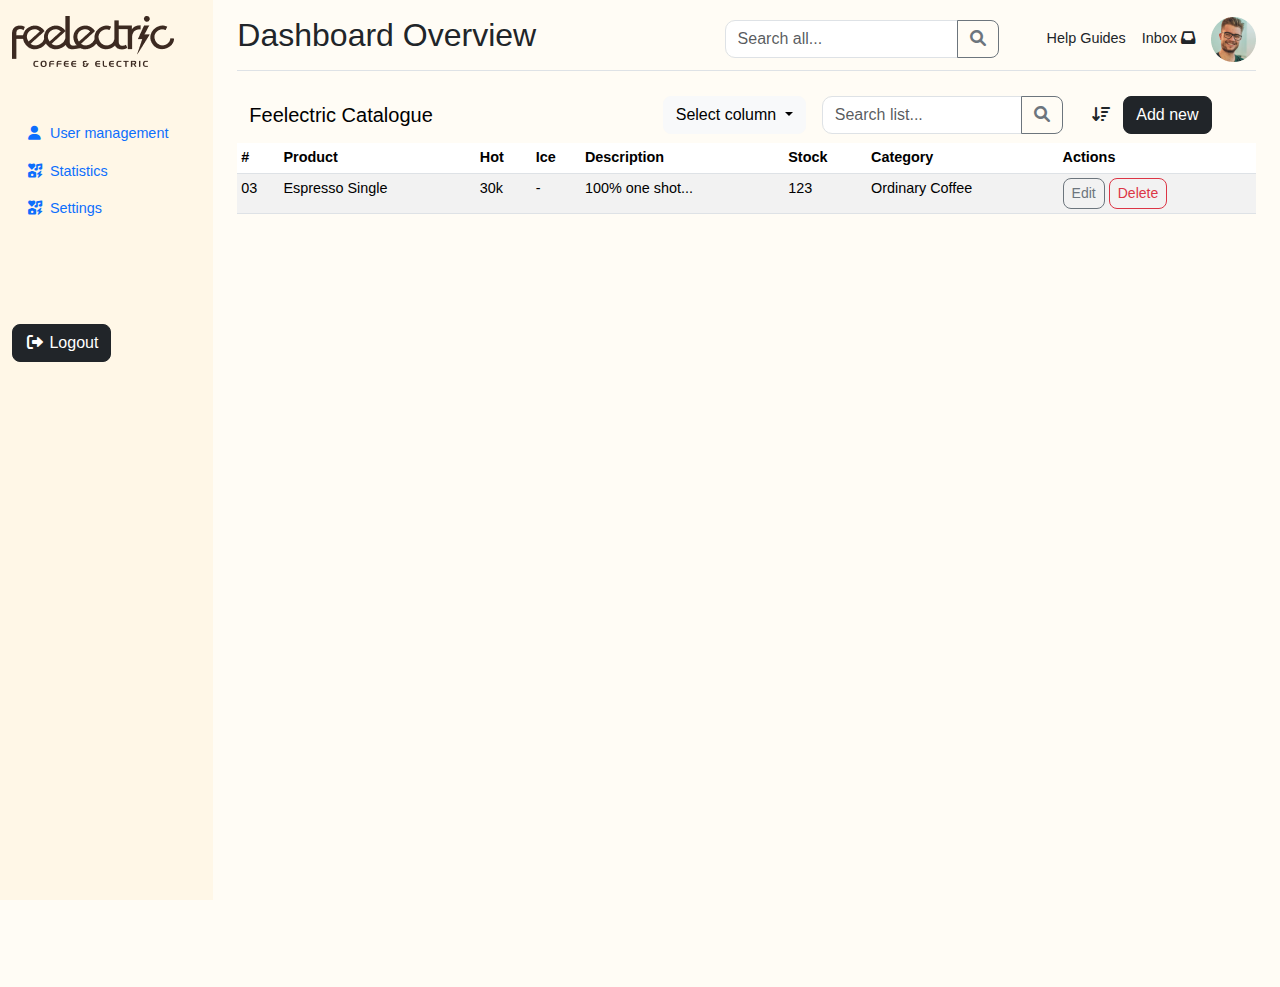
<file: index.html>
<!DOCTYPE html>
<html lang="en">
<head>
    <meta charset="UTF-8">
    <meta name="viewport" content="width=device-width, initial-scale=1.0">
    <title>Dashboard</title>
    <link href="https://cdn.jsdelivr.net/npm/bootstrap@5.3.0/dist/css/bootstrap.min.css" rel="stylesheet">
    <link href="https://cdnjs.cloudflare.com/ajax/libs/font-awesome/6.0.0-beta3/css/all.min.css" rel="stylesheet">
    <link rel="stylesheet" href="style.css">
</head>
<body>
    <div class="container-fluid">
        <div class="row">
            <!-- Sidebar -->
            <nav id="sidebarMenu" class="col-md-3 col-lg-2 d-md-block sidebar collapse">
                <div class="position-sticky pt-3">
                    <img src="img/Logo.png" alt="" class="mb-5">
                    <ul class="nav flex-column mb-5">
                        <li class="nav-item">
                            <a class="nav-link active" aria-current="page" href="#">
                                <i class="fas fa-user fa-icons"></i> User management
                            </a>
                        </li>
                        <li class="nav-item">
                            <a class="nav-link" href="#">
                                <i class="fas fa-chart-line fa-icons"></i> Statistics
                            </a>
                        </li>
                        <li class="nav-item">
                            <a class="nav-link" href="#">
                                <i class="fas fa-cog fa-icons"></i> Settings
                            </a>
                        </li>
                    </ul>
                    <button class="btn btn-dark mt-5"><i class="fas fa-sign-out-alt fa-icons"></i> Logout</button>
                </div>
            </nav>

            <!-- Main content -->
            <main class="col-md-9 ms-sm-auto col-lg-10 px-md-4">
                <div class="d-flex justify-content-between flex-wrap flex-md-nowrap align-items-center pt-3 pb-2 mb-3 border-bottom">
                    <h1 class="h2">Dashboard Overview</h1>
                    <div class="btn-toolbar mb-2 mb-md-0 align-items-center">
                        <div class="input-group me-5">
                            <input type="text" class="form-control" placeholder="Search all...">
                            <button class="btn btn-outline-secondary" type="button">
                                <i class="fas fa-search"></i>
                            </button>
                        </div>
                        <a href="#" class="nav-link me-3">Help Guides</a>
                        <a href="#" class="nav-link me-3">Inbox <i class="fa-solid fa-inbox"></i></a>
                        
                        <img src="img/profile.png" alt="">
                    </div>

                </div>

                <!-- Table -->
                <div class="table-responsive" style="height: 100%;">
                    <nav class="navbar navbar-expand">
                        <div class="container-fluid ">
                            <a class="navbar-brand" href="#">Feelectric Catalogue</a>
                            <div class="ms-auto d-flex flex-row justify-content-around align-items-center">
                                <div class="dropdown me-3">
                                    <button class="btn btn-light dropdown-toggle" type="button" id="dropdownMenuButton1" data-bs-toggle="dropdown" aria-expanded="false">
                                        Select column
                                    </button>
                                    <ul class="dropdown-menu" aria-labelledby="dropdownMenuButton1">
                                        <li><a class="dropdown-item" href="#">Option 1</a></li>
                                        <li><a class="dropdown-item" href="#">Option 2</a></li>
                                        <li><a class="dropdown-item" href="#">Option 3</a></li>
                                    </ul>
                                </div>
                                <div class="input-group me-3">
                                    <input type="text" class="form-control" placeholder="Search list...">
                                    <button class="btn btn-outline-secondary" type="button"><i class="fas fa-search"></i></button>
                                </div>
                                <button class="btn"><i class="fa-solid fa-arrow-down-wide-short"></i></button>
                                <a href="addMenu.html" style="width: 50%;"><button class="btn btn-dark" type="button" >Add new</button></a>
                            </div>
                        </div>
                    </nav>
                    <table class="table table-striped table-sm">
                        <thead>
                            <tr>
                                <th>#</th>
                                <th>Product</th>
                                <th>Hot</th>
                                <th>Ice</th>
                                <th>Description</th>
                                <th>Stock</th>
                                <th>Category</th>
                                <th>Actions</th>
                            </tr>
                        </thead>
                        <tbody>
                            <!-- Repeat rows as needed -->
                            <tr>
                                <td>03</td>
                                <td>Espresso Single</td>
                                <td>30k</td>
                                <td>-</td>
                                <td>100% one shot...</td>
                                <td>123</td>
                                <td>Ordinary Coffee</td>
                                <td>
                                    <button class="btn btn-outline-secondary btn-sm">Edit</button>
                                    <button class="btn btn-outline-danger btn-sm">Delete</button>
                                </td>
                            </tr>
                            <!-- More rows here -->
                        </tbody>
                    </table>
                </div>
            </main>
        </div>
    </div>

    <script src="https://cdn.jsdelivr.net/npm/bootstrap@5.3.0/dist/js/bootstrap.bundle.min.js"></script>
</body>
</html>
</file>
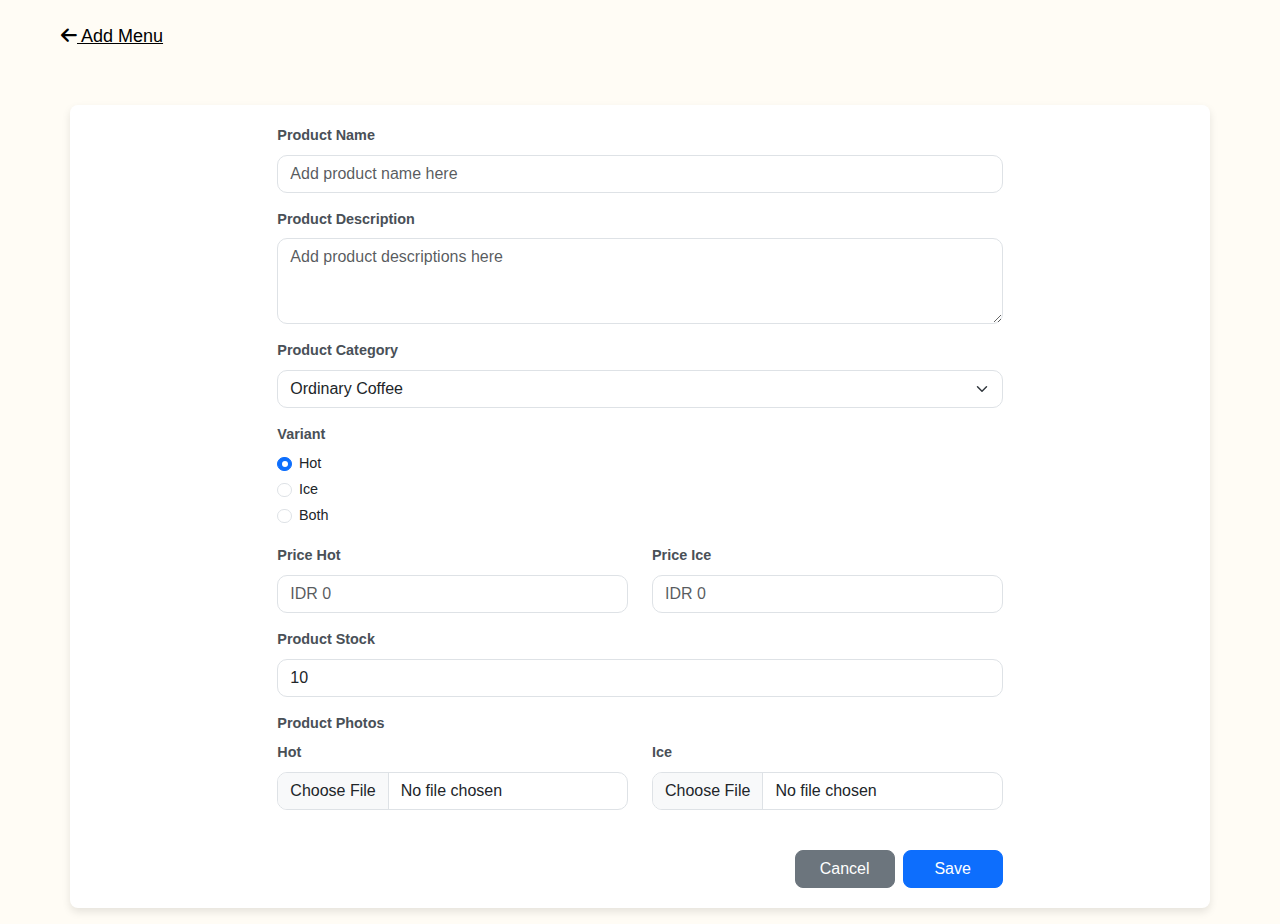
<file: addMenu.html>
<!DOCTYPE html>
<html lang="en">
<head>
    <meta charset="UTF-8">
    <meta name="viewport" content="width=device-width, initial-scale=1.0">
    <title>Add Menu</title>
    <link href="https://cdn.jsdelivr.net/npm/bootstrap@5.3.0/dist/css/bootstrap.min.css" rel="stylesheet">
    <link href="https://cdnjs.cloudflare.com/ajax/libs/font-awesome/6.0.0-beta3/css/all.min.css" rel="stylesheet">
    <link rel="stylesheet" href="style.css">
</head>
<body>
    <div class="mb-3 ps-5 pt-3">
        <a href="index.html" class="btn btn-link">
            <i class="fas fa-arrow-left"></i> Add Menu
        </a>
    </div>
    <div class="container mt-5 mb-3">
        <div class="row">
            <div class="col-lg-8 offset-lg-2">
                <form>
                    <!-- Product Name -->
                    <div class="mb-3">
                        <label for="productName" class="form-label">Product Name</label>
                        <input type="text" class="form-control" id="productName" placeholder="Add product name here">
                    </div>

                    <!-- Product Description -->
                    <div class="mb-3">
                        <label for="productDescription" class="form-label">Product Description</label>
                        <textarea class="form-control" id="productDescription" rows="3" placeholder="Add product descriptions here"></textarea>
                    </div>

                    <!-- Product Category -->
                    <div class="mb-3">
                        <label for="productCategory" class="form-label">Product Category</label>
                        <select class="form-select" id="productCategory">
                            <option>Ordinary Coffee</option>
                            <option>Specialty Coffee</option>
                            <option>Tea</option>
                            <option>Snacks</option>
                        </select>
                    </div>

                    <!-- Variant -->
                    <div class="mb-3">
                        <label class="form-label">Variant</label>
                        <div class="form-check">
                            <input class="form-check-input" type="radio" name="variant" id="hot" checked>
                            <label class="form-check-label" for="hot">Hot</label>
                        </div>
                        <div class="form-check">
                            <input class="form-check-input" type="radio" name="variant" id="ice">
                            <label class="form-check-label" for="ice">Ice</label>
                        </div>
                        <div class="form-check">
                            <input class="form-check-input" type="radio" name="variant" id="both">
                            <label class="form-check-label" for="both">Both</label>
                        </div>
                    </div>

                    <!-- Price -->
                    <div class="row mb-3">
                        <div class="col">
                            <label for="priceHot" class="form-label">Price Hot</label>
                            <input type="text" class="form-control" id="priceHot" placeholder="IDR 0">
                        </div>
                        <div class="col">
                            <label for="priceIce" class="form-label">Price Ice</label>
                            <input type="text" class="form-control" id="priceIce" placeholder="IDR 0">
                        </div>
                    </div>

                    <!-- Product Stock -->
                    <div class="mb-3">
                        <label for="productStock" class="form-label">Product Stock</label>
                        <input type="number" class="form-control" id="productStock" value="10">
                    </div>

                    <!-- Product Photos -->
                    <div class="mb-4">
                        <label class="form-label">Product Photos</label>
                        <div class="row">
                            <div class="col">
                                <div class="mb-3">
                                    <label for="photoHot" class="form-label">Hot</label>
                                    <input class="form-control" type="file" id="photoHot">
                                </div>
                            </div>
                            <div class="col">
                                <div class="mb-3">
                                    <label for="photoIce" class="form-label">Ice</label>
                                    <input class="form-control" type="file" id="photoIce">
                                </div>
                            </div>
                        </div>
                    </div>

                    <!-- Buttons -->
                    <div class="d-grid gap-2 d-md-flex justify-content-md-end">
                        <button class="btn btn-secondary" type="button">Cancel</button>
                        <button class="btn btn-primary" type="submit">Save</button>
                    </div>
                </form>
            </div>
        </div>
    </div>

    <script src="https://cdn.jsdelivr.net/npm/bootstrap@5.3.0/dist/js/bootstrap.bundle.min.js"></script>
</body>
</html>
</file>
<file: style.css>
body {
    background-color: #FFFCF5;
    font-family: 'Arial', sans-serif;
    font-size: 0.9rem;
}
.container {
    background-color: #fff;
    padding: 20px;
    border-radius: 8px;
    box-shadow: 0 4px 8px rgba(0,0,0,0.1);
}
.btn-link {
    font-size: 18px;
    color: #000;
}
.form-label {
    font-weight: bold;
    color: #495057;
}
.form-control, .form-select {
    border-radius: 10px;
}
.btn {
    border-radius: 8px;
}
.form-control:focus {
    border-color: #80bdff;
    box-shadow: inset 0 1px 1px rgba(0, 123, 255, 0.075), 0 0 8px rgba(128, 189, 255, 0.6);
}
.form-check-input {
    border-radius: 50%; /* Make radio buttons round */
}
.input-group-text {
    border-radius: 0 10px 10px 0; /* Round the right corners of input addon */
}
.btn-secondary, .btn-primary {
    width: 100px; /* Consistent button widths */
}
.sidebar {
    min-height: 100vh;
    background-color: #FFF7E7;
}
.table-responsive {
    overflow-y: auto;
}
.fa-icons {
    width: 1.25em; /* Ensures uniform icon size */
}
a {
    text-decoration: none;
}
</file>
